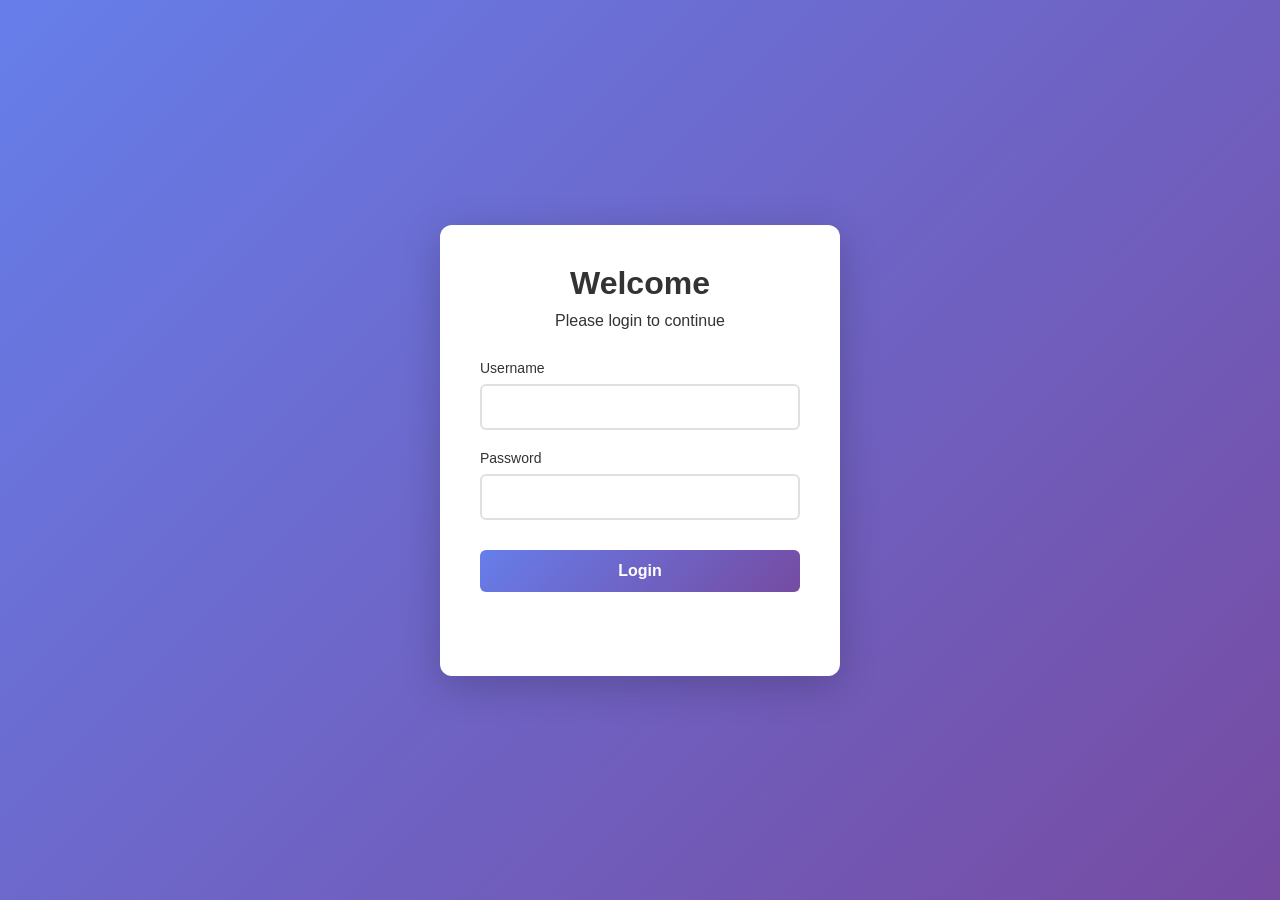
<file: index.html>
<!doctype html>
<html lang="en">
<head>
  <meta charset="utf-8">
  <meta name="viewport" content="width=device-width,initial-scale=1">
  <title>Welcome - Login</title>
  <link rel="stylesheet" href="styles.css">
</head>
<body>
  <div class="login-container">
    <div class="login-card">
      <h1>Welcome</h1>
      <p class="welcome-text">Please login to continue</p>
      <form id="loginForm">
        <div class="form-group">
          <label for="username">Username</label>
          <input type="text" id="username" name="username" required>
        </div>
        <div class="form-group">
          <label for="password">Password</label>
          <input type="password" id="password" name="password" required>
        </div>
        <button type="submit" class="login-btn">Login</button>
      </form>
      <div id="message" class="message"></div>
    </div>
  </div>
  <script src="app.js"></script>
</body>
</html>
</file>
<file: styles.css>
* {
  margin: 0;
  padding: 0;
  box-sizing: border-box;
}

body {
  font-family: 'Segoe UI', Tahoma, Geneva, Verdana, sans-serif;
  background: linear-gradient(135deg, #667eea 0%, #764ba2 100%);
  display: flex;
  align-items: center;
  justify-content: center;
  height: 100vh;
  min-height: 100vh;
}

.login-container {
  width: 100%;
  display: flex;
  align-items: center;
  justify-content: center;
  padding: 20px;
}

.login-card {
  background: #ffffff;
  padding: 40px;
  border-radius: 12px;
  box-shadow: 0 10px 40px rgba(0, 0, 0, 0.2);
  width: 100%;
  max-width: 400px;
  text-align: center;
}

h1 {
  color: #333;
  margin-bottom: 10px;
  font-size: 32px;
}

.welcome-text {
  color: #333;
  margin-bottom: 30px;
  font-size: 16px;
}

.form-group {
  margin-bottom: 20px;
  text-align: left;
}

label {
  display: block;
  color: #333;
  font-weight: 500;
  margin-bottom: 8px;
  font-size: 14px;
}

input[type="text"],
input[type="password"] {
  width: 100%;
  padding: 12px 15px;
  border: 2px solid #e0e0e0;
  border-radius: 6px;
  font-size: 16px;
  transition: border-color 0.3s ease;
}

input[type="text"]:focus,
input[type="password"]:focus {
  outline: none;
  border-color: #667eea;
}

.login-btn {
  width: 100%;
  background: linear-gradient(135deg, #667eea 0%, #764ba2 100%);
  color: #fff;
  border: none;
  padding: 12px 20px;
  border-radius: 6px;
  cursor: pointer;
  font-size: 16px;
  font-weight: 600;
  transition: transform 0.2s ease, box-shadow 0.2s ease;
  margin-top: 10px;
}

.login-btn:hover {
  transform: translateY(-2px);
  box-shadow: 0 5px 20px rgba(102, 126, 234, 0.4);
}

.login-btn:active {
  transform: translateY(0);
}

.message {
  margin-top: 20px;
  padding: 12px;
  border-radius: 6px;
  font-size: 14px;
  min-height: 20px;
}

.message.success {
  background: #d4edda;
  color: #155724;
  border: 1px solid #c3e6cb;
}

.message.error {
  background: #f8d7da;
  color: #721c24;
  border: 1px solid #f5c6cb;
}
</file>
